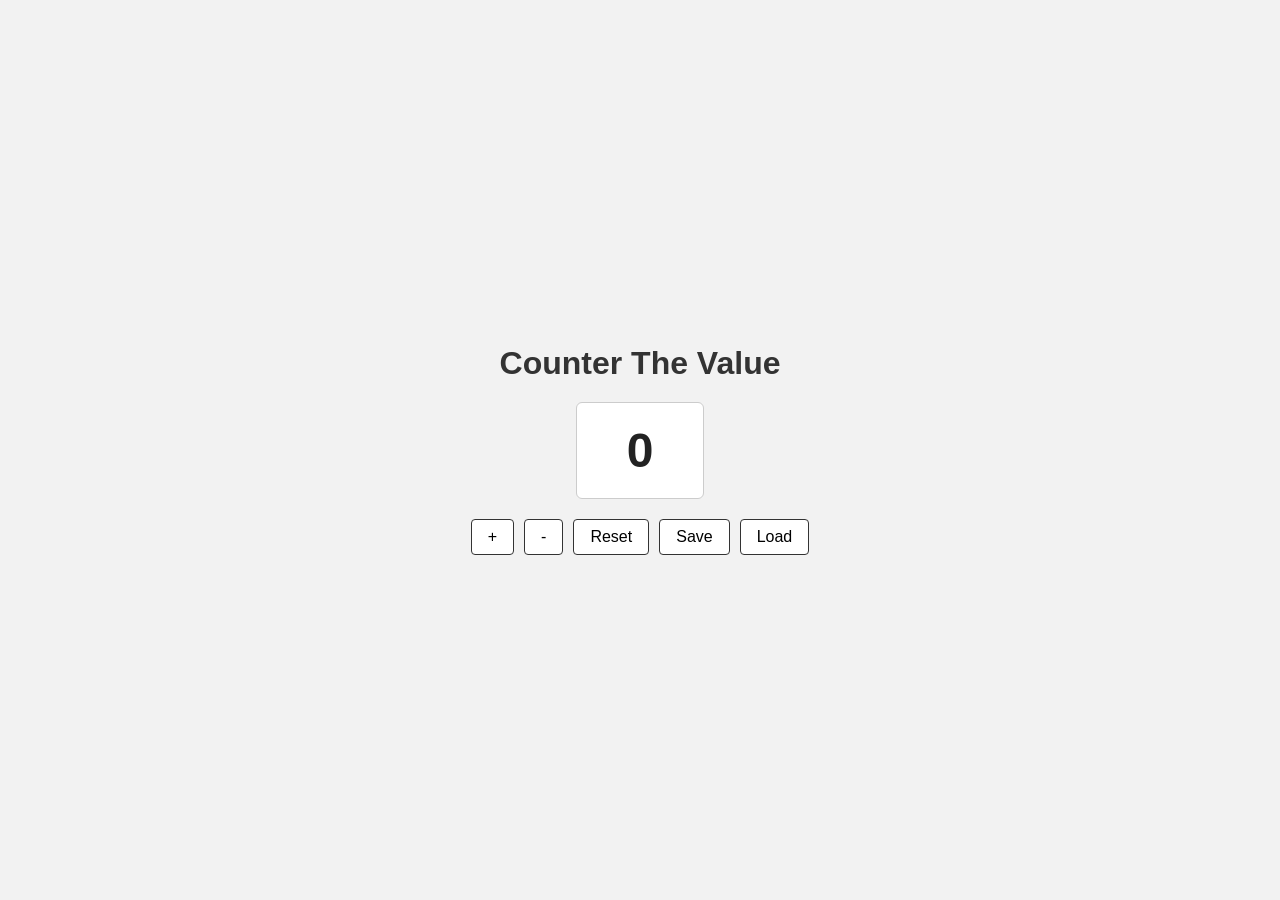
<file: Dom/Projects/Counter-with-addEventListener/index.html>
<!DOCTYPE html>
<html lang="en">
<head>
    <meta charset="UTF-8">
    <meta name="viewport" content="width=device-width, initial-scale=1.0">
    <title>Counter 2</title>
    <link rel="stylesheet" href="index.css">
</head>
<body>
 
    <div></div>
    

<!DOCTYPE html>
<html lang="en">
<head>
    <meta charset="UTF-8">
    <meta name="viewport" content="width=device-width, initial-scale=1.0">
    <title>Counter The Value</title>
    <link rel="stylesheet" href="index.css">
</head>
<body id="body" class="bodyclass">
      <div id="heading"><h1>Counter The Value</h1></div>

      <div id="count" class="countclass" ><h1 id="counterValue">0</h1></div>

      <div id="button" class="buttons">
        <button id="in">+</button>
        <button id="dec">-</button>
        <button id="reset">Reset</button>
        <button id="save">Save</button>
        <button id="load">Load</button>
      </div>


      <script src="index.js"></script>
</body>         
</html>
   <script src="index.js"></script> 
</body>
</html>
</file>
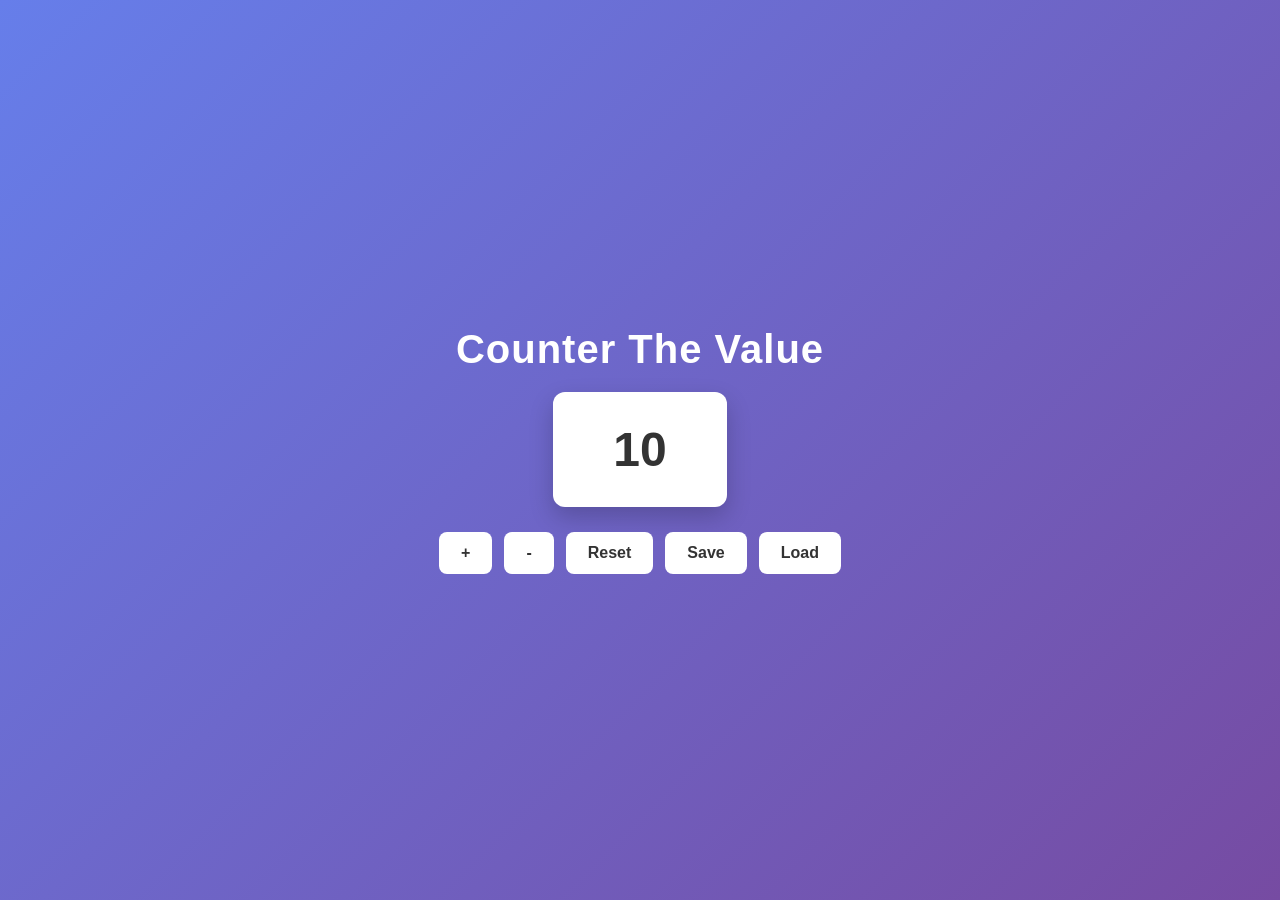
<file: Dom/Projects/Counter/index.html>
<!DOCTYPE html>
<html lang="en">
<head>
    <meta charset="UTF-8">
    <meta name="viewport" content="width=device-width, initial-scale=1.0">
    <title>Counter The Value</title>
    <link rel="stylesheet" href="index.css">
</head>
<body id="body" class="bodyclass">
      <div id="heading"><h1>Counter The Value</h1></div>

      <div id="count" class="countclass" ><h1 id="counterValue">10</h1></div>

      <div id="button" class="buttons">
        <button onclick="increment()">+</button>
        <button onclick="decrement()">-</button>
        <button onclick="reset()" >Reset</button>
        <button onclick="save()">Save</button>
        <button onclick="load()">Load</button>
      </div>


      <script src="index.js"></script>
</body>         
</html>
</file>
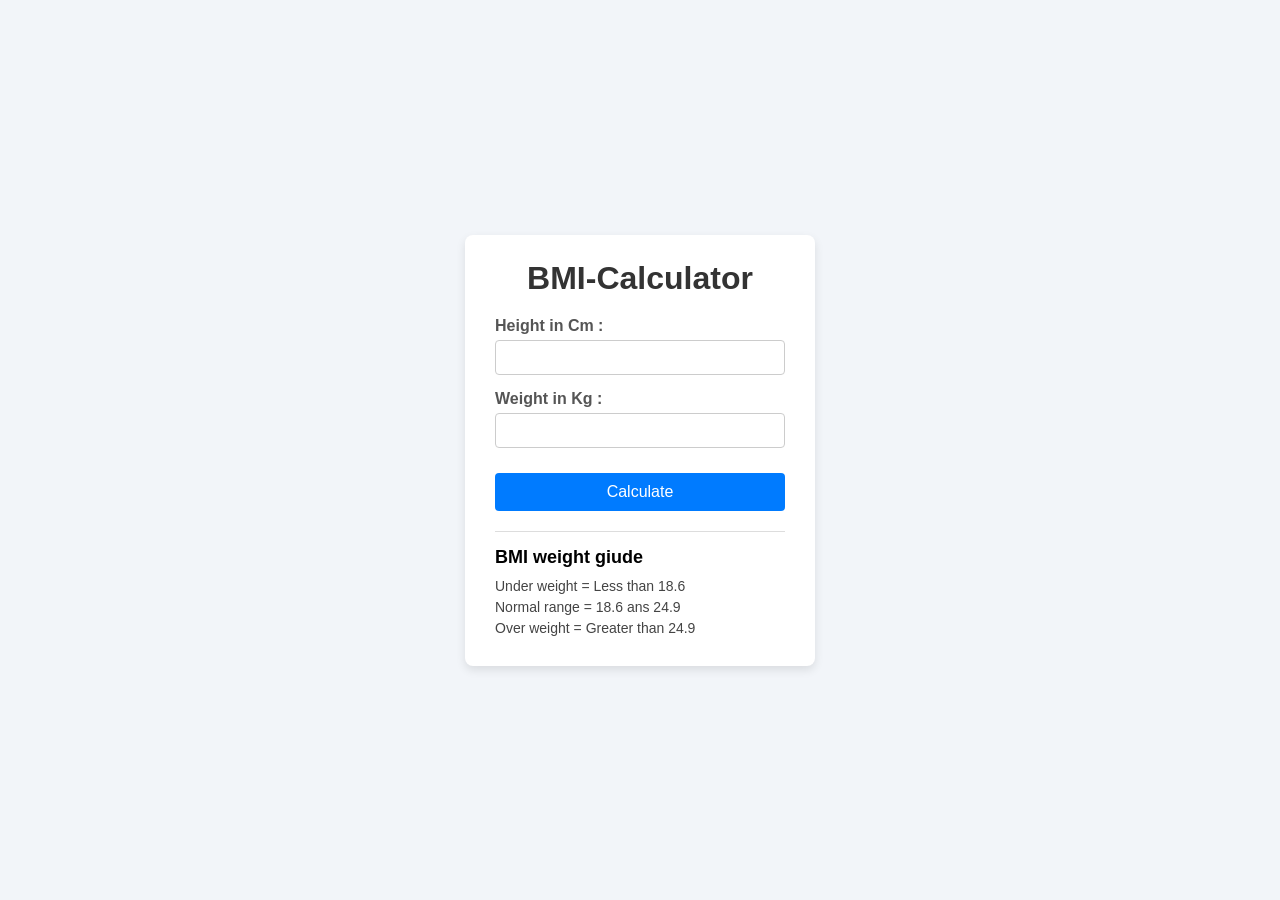
<file: Dom/Projects/BMI-Calculator/bmi.html>
<!doctype html>
<html lang="en">
  <head>
    <meta charset="UTF-8" />
    <meta name="viewport" content="width=device-width, initial-scale=1.0" />
    <title>BMI-Calculator</title>
  </head>
  <link rel="stylesheet" href="bmi.css" />
  <body>
    <div class="container">
      <h1>BMI-Calculator</h1>
      <form>
        <p><label>Height in Cm :</label><input type="text" id="height" /></p>
        <p><label>Weight in Kg :</label><input type="text" id="weight" /></p>
        <button>Calculate</button>
        <div id="result"></div>
        <div id="weigth-guide">
          <h2>BMI weight giude</h2>
          <p id="under">Under weight = Less than 18.6</p>
          <p id="normal">Normal range = 18.6 ans 24.9</p>
          <p id="over">Over weight = Greater than 24.9</p>
        </div>
      </form>
    </div>

    <script src="bmi.js"></script>
  </body>
</html>
</file>
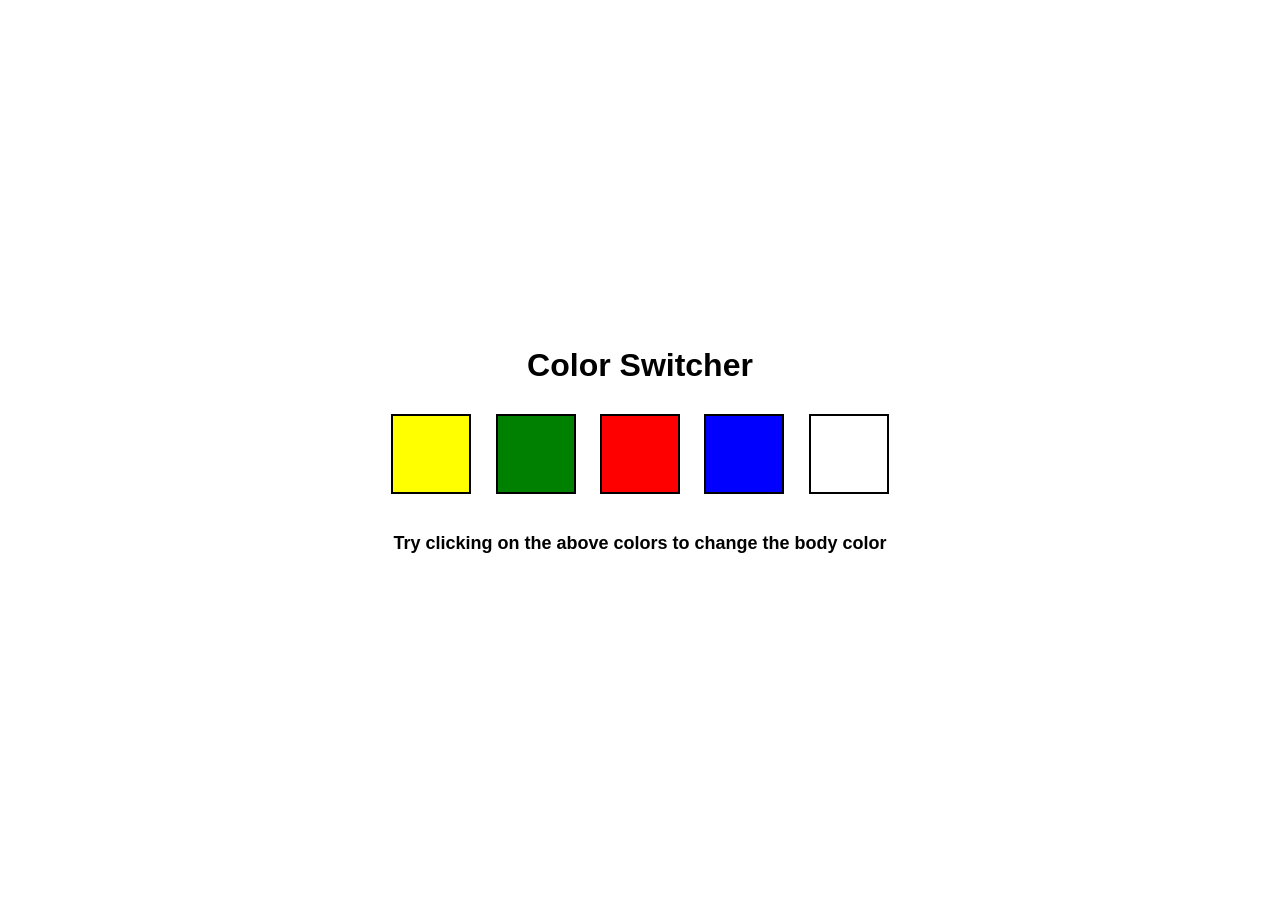
<file: Dom/Projects/ColorChanger/color.html>
<!doctype html>
<html lang="en">
  <head>
    <meta charset="UTF-8" />
    <meta name="viewport" content="width=device-width, initial-scale=1.0" />
    <title>Color changer clicks</title>
  </head>
  <link rel="stylesheet" href="color.css" />
  <body>
    <div class="canva">
      <h1>Color Switcher</h1>

      <span class="buttons" id="yellow"></span>
      <span class="buttons" id="green"></span>
      <span class="buttons" id="red"></span>
      <span class="buttons" id="blue"></span>
      <span class="buttons" id="white"></span>
        
      <h2>Try clicking on the above colors to change the body color</h2>
    </div>

    <script src="color.js"></script>
  </body>
</html>
</file>
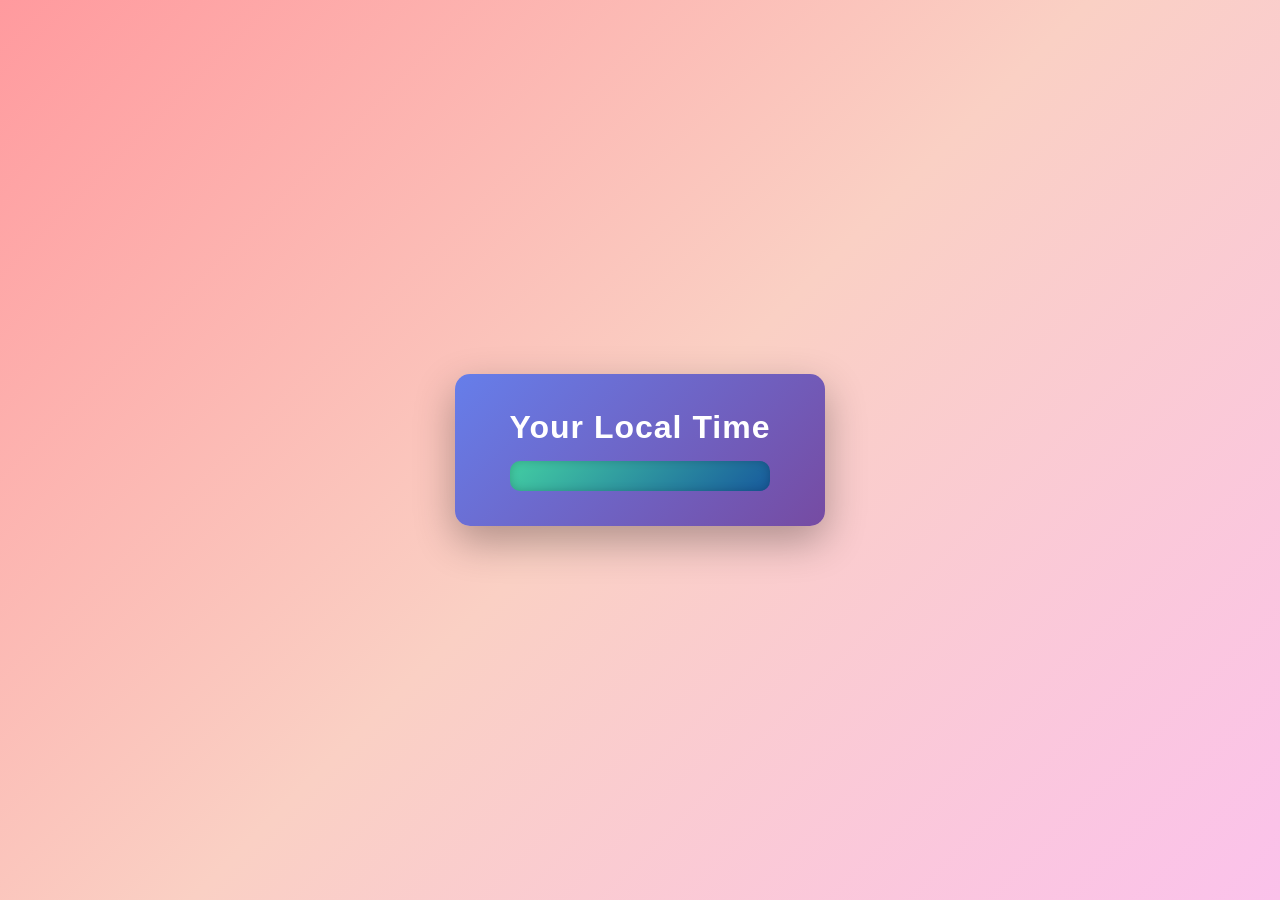
<file: Dom/Projects/Digi-Clock/clock.html>
<!DOCTYPE html>
<html lang="en">
<head>
    <meta charset="UTF-8">
    <meta name="viewport" content="width=device-width, initial-scale=1.0">
    <title>Digital Clock</title>
</head>
<link rel="stylesheet" href="clock.css">
<body>
  
    <div class="centre">
        <div id="banner"> <h1>Your Local Time</h1></div>
        <div id="clock"></div>
    </div>

    
   <script src="clock.js"></script> 
</body>
</html>
</file>
<file: Dom/Projects/Counter-with-addEventListener/index.css>
/* Basic reset */
* {
    margin: 0;
    padding: 0;
    box-sizing: border-box;
    font-family: Arial, sans-serif;
}

/* Page center */
body {
    height: 100vh;
    display: flex;
    flex-direction: column;
    justify-content: center;
    align-items: center;
    background-color: #f2f2f2;
}

/* Heading */
#heading h1 {
    margin-bottom: 20px;
    color: #333;
}

/* Counter box */
#count {
    background-color: white;
    padding: 20px 50px;
    border-radius: 6px;
    margin-bottom: 20px;
    border: 1px solid #ccc;
}

#count h1 {
    font-size: 3rem;
    color: #222;
}

/* Buttons container */
.buttons {
    display: flex;
    gap: 10px;
}

/* Buttons */
.buttons button {
    padding: 8px 16px;
    font-size: 1rem;
    border: 1px solid #333;
    background-color: white;
    cursor: pointer;
    border-radius: 4px;
}

/* Hover effect */
.buttons button:hover {
    background-color: #ddd;
}
</file>
<file: Dom/Projects/Counter/index.css>
/* Reset default browser styles */
* {
    margin: 0;
    padding: 0;
    box-sizing: border-box;
    font-family: Arial, Helvetica, sans-serif;
}

/* Page background */
body.bodyclass {
    min-height: 100vh;
    background: linear-gradient(135deg, #667eea, #764ba2);
    display: flex;
    flex-direction: column;
    justify-content: center;
    align-items: center;
    color: #fff;
}

/* Heading */
#heading h1 {
    margin-bottom: 20px;
    font-size: 2.5rem;
    letter-spacing: 1px;
}

/* Counter box */
#count {
    background-color: #ffffff;
    color: #333;
    padding: 30px 60px;
    border-radius: 12px;
    margin-bottom: 25px;
    box-shadow: 0 10px 25px rgba(0, 0, 0, 0.2);
}

#count h1 {
    font-size: 3rem;
}

/* Buttons container */
.buttons {
    display: flex;
    flex-wrap: wrap;
    gap: 12px;
    justify-content: center;
}

/* Buttons style */
.buttons button {
    padding: 12px 22px;
    font-size: 1rem;
    border: none;
    border-radius: 8px;
    cursor: pointer;
    background-color: #ffffff;
    color: #333;
    transition: all 0.3s ease;
    font-weight: 600;
}

/* Button hover */
.buttons button:hover {
    background-color: #f1f1f1;
    transform: translateY(-2px);
}

/* Button active */
.buttons button:active {
    transform: scale(0.95);
}

/* Responsive text sizes */
@media (max-width: 480px) {
    #heading h1 {
        font-size: 2rem;
    }

    #count h1 {
        font-size: 2.5rem;
    }

    .buttons button {
        padding: 10px 18px;
        font-size: 0.9rem;
    }
}
</file>
<file: Dom/Projects/BMI-Calculator/bmi.css>
/* Reset */
* {
  margin: 0;
  padding: 0;
  box-sizing: border-box;
  font-family: Arial, Helvetica, sans-serif;
}

/* Page background */
body {
  min-height: 100vh;
  background: #f2f5f9;
  display: flex;
  justify-content: center;
  align-items: center;
}

/* Main container */
.container {
  background: #ffffff;
  padding: 25px 30px;
  width: 350px;
  border-radius: 8px;
  box-shadow: 0 4px 10px rgba(0, 0, 0, 0.1);
}

/* Heading */
.container h1 {
  text-align: center;
  margin-bottom: 20px;
  color: #333;
}

/* Form layout */
form p {
  margin-bottom: 15px;
  display: flex;
  flex-direction: column;
}

/* Labels */
label {
  margin-bottom: 5px;
  font-weight: bold;
  color: #555;
}

/* Inputs */
input {
  padding: 8px;
  font-size: 15px;
  border: 1px solid #ccc;
  border-radius: 4px;
  outline: none;
}

input:focus {
  border-color: #007bff;
}

/* Button */
button {
  width: 100%;
  padding: 10px;
  margin-top: 10px;
  font-size: 16px;
  border: none;
  border-radius: 4px;
  background-color: #007bff;
  color: #fff;
  cursor: pointer;
}

button:hover {
  background-color: #0056b3;
}

/* Result */
#result {
  margin-top: 15px;
  text-align: center;
  font-size: 18px;
  font-weight: bold;
  color: #333;
}

/* Weight guide */
#weigth-guide {
  margin-top: 20px;
  padding-top: 15px;
  border-top: 1px solid #ddd;
}

#weigth-guide h2 {
  font-size: 18px;
  margin-bottom: 10px;
}

#weigth-guide p {
  font-size: 14px;
  margin-bottom: 5px;
  color: #444;
}
</file>
<file: Dom/Projects/ColorChanger/color.css>
/* Reset */
* {
  margin: 0;
  padding: 0;
  box-sizing: border-box;
  font-family: Arial, Helvetica, sans-serif;
}

/* Page layout */
body {
  min-height: 100vh;
  display: flex;
  justify-content: center;
  align-items: center;
}

/* Container */
.canva {
  text-align: center;
}

/* Heading */
h1 {
  margin-bottom: 20px;
}

/* Color buttons */
.buttons {
  display: inline-block;
  width: 80px;
  height: 80px;
  margin: 10px;
  border: 2px solid #000;
  cursor: pointer;
}

/* Individual colors */
#yellow {
  background-color: yellow;
}

#green {
  background-color: green;
}

#red {
  background-color: red;
}

#blue {
  background-color: blue;
}

#white {
  background-color: white;
}

/* Instruction text */
h2 {
  margin-top: 25px;
  font-size: 18px;
}
</file>
<file: Dom/Projects/Digi-Clock/clock.css>
/* Reset */
* {
  margin: 0;
  padding: 0;
  box-sizing: border-box;
  font-family: "Segoe UI", Arial, sans-serif;
}

/* Colorful background */
body {
  height: 100vh;
  display: flex;
  justify-content: center;
  align-items: center;
  background: linear-gradient(135deg, #ff9a9e, #fad0c4, #fbc2eb);
}

/* Main card */
.centre {
  background: linear-gradient(135deg, #667eea, #764ba2);
  padding: 35px 55px;
  border-radius: 15px;
  text-align: center;
  box-shadow: 0 15px 40px rgba(0, 0, 0, 0.3);
}

/* Heading */
#banner h1 {
  color: #ffffff;
  margin-bottom: 15px;
  letter-spacing: 1px;
}

/* Clock display */
#clock {
  background: linear-gradient(135deg, #43cea2, #185a9d);
  color: #ffffff;
  font-size: 3.5rem;
  font-weight: bold;
  padding: 15px 30px;
  border-radius: 10px;
  letter-spacing: 3px;
  box-shadow: inset 0 0 10px rgba(0, 0, 0, 0.2);
  min-width: 260px;
}
</file>
